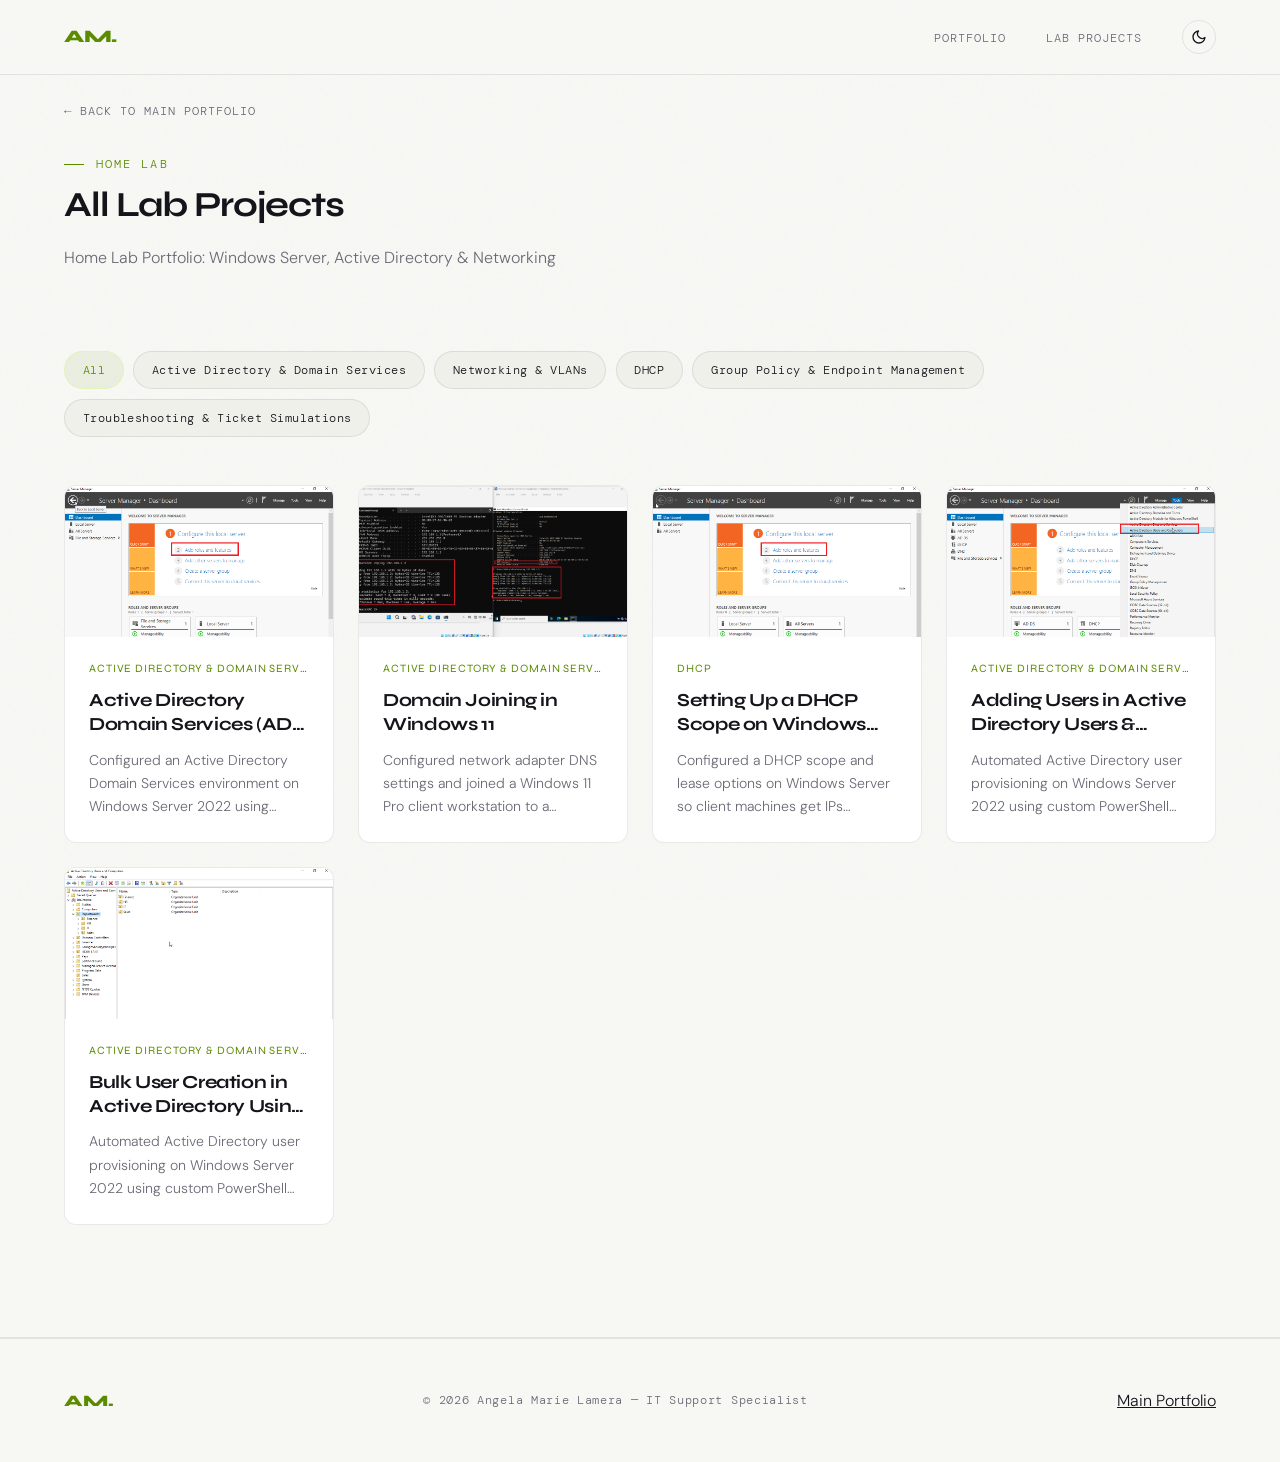
<file: homelab/index.html>
<!DOCTYPE html>
<html lang="en">
<head>
    <meta charset="UTF-8">
    <meta name="viewport" content="width=device-width, initial-scale=1.0">
    <title>Lab Projects</title>
    <script>
        // Apply saved/system theme before first paint to avoid a flash of the wrong theme.
        (function () {
            const stored = localStorage.getItem("theme");
            const prefersLight = window.matchMedia("(prefers-color-scheme: light)").matches;
            if (stored === "light" || (!stored && prefersLight)) {
                document.documentElement.classList.add("light");
            }
        })();
    </script>
    <link rel="preconnect" href="https://fonts.googleapis.com">
    <link href="https://fonts.googleapis.com/css2?family=Syne:wght@400;600;700;800&family=DM+Mono:ital,wght@0,300;0,400;1,300&family=DM+Sans:ital,wght@0,300;0,400;1,300&display=swap" rel="stylesheet">
    <link rel="stylesheet" href="assets/css/theme.css">
</head>
<body>

    <nav id="site-header"></nav>
       <header class="page-header">
        <a href="../index.html" class="back-link">&larr; Back to main portfolio</a>
        <div style="margin-top: 2rem;">
            <div class="section-label">Home Lab</div>
            <h1 id="page-title" class="section-title"></h1>
            <p id="page-tagline" class="page-tagline"></p>
        </div>
    </header>

    <main class="section-pad" style="padding-top: 0;">
        <div id="category-filters" class="filters"></div>

        <div id="project-grid" class="homelab-grid"></div>

        <p id="empty-state" class="empty-state hidden">No lab entries in this category yet.</p>
    </main>

    <div class="divider"></div>

    <footer id="site-footer"></footer>

    <script src="assets/js/config.js"></script>
    <script src="assets/js/data/data.js"></script>
    <script src="assets/js/data/domain.js"></script>
   <script src="assets/js/data/data_dhcp.js"></script>
    <script src="assets/js/common.js"></script>
    <script src="assets/js/data/adding_users.js"></script>
    <script src="assets/js/data/adding_users_cli.js"></script>
    <script>
        function getActiveCategory() {
            const params = new URLSearchParams(window.location.search);
            return params.get("category") || "";
        }

        function renderFilters(activeSlug) {
            const el = document.getElementById("category-filters");
            let html = `<a href="index.html" class="filter-chip${activeSlug === "" ? " active" : ""}">All</a>`;
            CATEGORIES.forEach((cat) => {
                const isActive = activeSlug === cat.slug;
                html += `<a href="index.html?category=${cat.slug}" class="filter-chip${isActive ? " active" : ""}">${cat.name}</a>`;
            });
            el.innerHTML = html;
        }

        function renderProjects(activeSlug) {
            const grid = document.getElementById("project-grid");
            const empty = document.getElementById("empty-state");

            let projects = publishedProjects();
            if (activeSlug) {
                projects = projects.filter((p) => p.category === activeSlug);
            }

            if (projects.length === 0) {
                grid.innerHTML = "";
                empty.classList.remove("hidden");
                return;
            }
            empty.classList.add("hidden");

            grid.innerHTML = projects.map((project) => {
                const cat = categoryBySlug(project.category);
                const cover = coverImage(project);
                const coverHtml = cover
                    ? `<img src="${cover.src}" alt="${project.title}" class="homelab-card-cover">`
                    : `<div class="homelab-card-cover" style="display:flex;align-items:center;justify-content:center;color:var(--muted);font-family:'DM Mono',monospace;font-size:0.75rem;">No screenshot yet</div>`;

                return `
                    <a href="project.html?slug=${project.slug}" class="homelab-card fade-up">
                        ${coverHtml}
                        <div class="homelab-card-body">
                            <div class="homelab-card-category">${cat ? cat.name : ""}</div>
                            <div class="homelab-card-title">${project.title}</div>
                            ${project.summary ? `<div class="homelab-card-desc">${project.summary}</div>` : ""}
                        </div>
                    </a>
                `;
            }).join("");

            initFadeUp();
        }

        document.addEventListener("DOMContentLoaded", () => {
            document.getElementById("page-title").textContent = "All Lab Projects";
            document.getElementById("page-tagline").textContent = SITE.tagline;

            const activeSlug = getActiveCategory();
            renderFilters(activeSlug);
            renderProjects(activeSlug);
        });
    </script>

</body>
</html>
</file>
<file: homelab/assets/css/theme.css>
/* ============================================================
   THEME — matches the design system of the main portfolio.html
   (Syne / DM Mono / DM Sans, dark editorial style) plus a
   light-mode variant for the day/night toggle.
   ============================================================ */

:root {
  --ink: #0b0b0f;               /* constant near-black, used for text sitting on the accent color */
  --bg: #0b0b0f;
  --surface: #111118;
  --surface2: #1a1a24;
  --border: rgba(255,255,255,0.07);
  --text: #e8e8f0;
  --muted: #6b6b80;
  --accent: #c8ff57;
  --accent-text: #c8ff57;       /* accent as used for text/icons — swapped for contrast in light mode */
  --accent2: #57b8ff;
  --accent3: #ff7957;
  --tag-bg: rgba(200,255,87,0.08);
  --nav-bg: rgba(11,11,15,0.7);
  --overlay: rgba(0,0,0,0.8);
  --noise-opacity: 0.4;
}

html.light {
  --bg: #f7f7f4;
  --surface: #ffffff;
  --surface2: #f0f0eb;
  --border: rgba(11,11,15,0.09);
  --text: #14141a;
  --muted: #6a6a76;
  --accent-text: #5c8a00;       /* darker green so it stays readable on a light background */
  --tag-bg: rgba(92,138,0,0.08);
  --nav-bg: rgba(247,247,244,0.75);
  --overlay: rgba(0,0,0,0.75);
  --noise-opacity: 0.15;
}

*, *::before, *::after { box-sizing: border-box; margin: 0; padding: 0; }

html { scroll-behavior: smooth; }

body {
  background: var(--bg);
  color: var(--text);
  font-family: 'DM Sans', sans-serif;
  font-weight: 300;
  line-height: 1.7;
  overflow-x: hidden;
  transition: background 0.25s ease, color 0.25s ease;
}

body::before {
  content: '';
  position: fixed;
  inset: 0;
  background-image: url("data:image/svg+xml,%3Csvg viewBox='0 0 200 200' xmlns='http://www.w3.org/2000/svg'%3E%3Cfilter id='n'%3E%3CfeTurbulence type='fractalNoise' baseFrequency='0.9' numOctaves='4' stitchTiles='stitch'/%3E%3C/filter%3E%3Crect width='100%25' height='100%25' filter='url(%23n)' opacity='0.03'/%3E%3C/svg%3E");
  opacity: var(--noise-opacity);
  pointer-events: none;
  z-index: 0;
}

a { color: inherit; }

/* ── NAV ── */
nav {
  position: fixed;
  top: 0; left: 0; right: 0;
  z-index: 100;
  display: flex;
  justify-content: space-between;
  align-items: center;
  padding: 1.25rem 4rem;
  backdrop-filter: blur(16px);
  -webkit-backdrop-filter: blur(16px);
  background: var(--nav-bg);
  border-bottom: 1px solid var(--border);
}

.nav-logo {
  font-family: 'Syne', sans-serif;
  font-weight: 800;
  font-size: 1.1rem;
  letter-spacing: -0.02em;
  color: var(--accent-text);
  text-decoration: none;
}

.nav-links {
  display: flex;
  align-items: center;
  gap: 2.5rem;
  list-style: none;
}

.nav-links a {
  font-family: 'DM Mono', monospace;
  font-size: 0.78rem;
  letter-spacing: 0.08em;
  text-transform: uppercase;
  color: var(--muted);
  text-decoration: none;
  transition: color 0.2s;
}

.nav-links a:hover { color: var(--text); }

.theme-toggle {
  width: 34px;
  height: 34px;
  display: flex;
  align-items: center;
  justify-content: center;
  border-radius: 50%;
  border: 1px solid var(--border);
  background: transparent;
  color: var(--text);
  cursor: pointer;
  transition: border-color 0.2s, color 0.2s, transform 0.2s;
}

.theme-toggle:hover {
  border-color: rgba(255,255,255,0.25);
  color: var(--accent-text);
  transform: translateY(-1px);
}

.theme-toggle svg { width: 16px; height: 16px; }

/* ── PAGE HEADER (hero-style header used on index/project pages) ── */
.page-header {
  padding: 6rem 4rem 3rem;
  position: relative;
}

.back-link {
  font-family: 'DM Mono', monospace;
  font-size: 0.78rem;
  letter-spacing: 0.08em;
  text-transform: uppercase;
  color: var(--muted);
  text-decoration: none;
  transition: color 0.2s;
  display: inline-flex;
  align-items: center;
  gap: 0.5rem;
}

.back-link:hover { color: var(--accent-text); }

/* ── SECTIONS / SHARED TYPE ── */
section, .section-pad {
  padding: 3rem 4rem 7rem;
  position: relative;
}

.section-label {
  font-family: 'DM Mono', monospace;
  font-size: 0.72rem;
  letter-spacing: 0.18em;
  text-transform: uppercase;
  color: var(--accent-text);
  margin-bottom: 0.75rem;
  display: flex;
  align-items: center;
  gap: 0.75rem;
}

.section-label::before {
  content: '';
  display: inline-block;
  width: 20px;
  height: 1px;
  background: var(--accent-text);
}

.section-title {
  font-family: 'Syne', sans-serif;
  font-weight: 700;
  font-size: clamp(2.2rem, 5vw, 2.0rem);
  letter-spacing: -0.03em;
  line-height: 1.05;
  margin-bottom: 1.25rem;
  color: var(--text);
}

.page-tagline {
  max-width: 560px;
  color: var(--muted);
  font-size: 1rem;
  line-height: 1.7;
}

.divider {
  width: 100%;
  height: 1px;
  background: var(--border);
  margin: 0;
}

/* ── BUTTONS ── */
.btn {
  font-family: 'DM Mono', monospace;
  font-size: 0.8rem;
  letter-spacing: 0.08em;
  text-transform: uppercase;
  text-decoration: none;
  padding: 0.9rem 2rem;
  border-radius: 4px;
  transition: all 0.25s;
  cursor: pointer;
  border: none;
  display: inline-block;
}

.btn-primary {
  background: var(--accent);
  color: var(--ink);
}

.btn-primary:hover {
  background: #d8ff70;
  transform: translateY(-2px);
  box-shadow: 0 8px 30px rgba(200,255,87,0.25);
}

.btn-ghost {
  background: transparent;
  color: var(--text);
  border: 1px solid var(--border);
}

.btn-ghost:hover {
  border-color: rgba(255,255,255,0.25);
  background: var(--surface);
  transform: translateY(-2px);
}

/* ── FILTER CHIPS ── */
.filters {
  display: flex;
  flex-wrap: wrap;
  gap: 0.6rem;
  margin: 2rem 0 3rem;
}

.filter-chip {
  font-family: 'DM Mono', monospace;
  font-size: 0.75rem;
  padding: 0.5rem 1.1rem;
  border-radius: 100px;
  background: var(--surface2);
  border: 1px solid var(--border);
  color: var(--text);
  letter-spacing: 0.04em;
  text-decoration: none;
  transition: border-color 0.2s, color 0.2s, background 0.2s;
}

.filter-chip:hover {
  border-color: rgba(255,255,255,0.25);
}

.filter-chip.active {
  background: var(--tag-bg);
  border-color: rgba(200,255,87,0.3);
  color: var(--accent-text);
}

/* ── HOME LAB CARDS (matches the rest of the portfolio's dark theme) ── */
.homelab-grid {
  display: grid;
  grid-template-columns: repeat(4, 1fr);   /* 3 cards fill the whole row */
  gap: 1.5rem;
}

.homelab-card {
  display: flex;
  flex-direction: column;
  background: var(--surface);
  border-radius: 12px;
  overflow: hidden;
  text-decoration: none;
  color: var(--text);
  border: 1px solid var(--border);
  transition: border-color 0.3s, transform 0.3s;
}

.homelab-card:hover {
  border-color: rgba(255,255,255,0.14);
  transform: translateY(-4px);
}

/* Same 16:9 image box on every card, scales with the card width. */
.homelab-card-cover {
  display: block;
  flex-shrink: 0;
  width: 100%;
  aspect-ratio: 16 / 9;
  object-fit: cover;
  object-position: top center;
  background: var(--surface2);
}

.homelab-card-body {
  display: flex;
  flex-direction: column;
  flex: 1;
  padding: 1.5rem;
}

/* One line, always: long category names get "..." instead of wrapping and
   pushing the title down on some cards but not others. */
.homelab-card-category {
  font-family:'Syne', sans-serif;
  font-size: 0.7rem;
  line-height: 1.4;
  letter-spacing: 0.08em;
  text-transform: uppercase;
  color: var(--accent-text);
  margin-bottom: 0.75rem;
  white-space: nowrap;
  overflow: hidden;
  text-overflow: ellipsis;
}

/* Tight line-height (the page default of 1.7 made titles look loose) and a
   reserved two-line height, so every description starts at the same spot. */
.homelab-card-title {
  font-family: 'Syne', sans-serif;
  font-weight: 700;
  font-size: 1.15rem;
  line-height: 1.3;
  min-height: 2.6em;
  letter-spacing: -0.02em;
  margin-bottom: 0.75rem;
  color: var(--text);
  display: -webkit-box;
  -webkit-line-clamp: 2;
  -webkit-box-orient: vertical;
  overflow: hidden;
}

.homelab-card-desc {
  font-family: 'DM Sans', sans-serif;
  font-weight: 300;
  font-size: 0.88rem;
  line-height: 1.65;
  color: var(--muted);
  display: -webkit-box;
  -webkit-line-clamp: 3;
  -webkit-box-orient: vertical;
  overflow: hidden;
}

.hidden { display: none; }

.empty-state {
  color: var(--muted);
  font-family: 'DM Mono', monospace;
  font-size: 0.85rem;
  padding: 2rem 0;
}

/* ── PROJECT DETAIL ── */
.proj-meta {
  display: flex;
  flex-wrap: wrap;
  gap: 0.5rem 2rem;
  font-family: 'DM Mono', monospace;
  font-size: 0.78rem;
  color: var(--muted);
  margin-top: 1rem;
}

.proj-meta strong {
  color: var(--text);
  font-weight: 400;
}

.proj-gallery {
  display: grid;
  grid-template-columns: repeat(auto-fill, minmax(320px, 1fr));
  gap: 1.25rem;
  margin: 3rem 0;
}
/* ── steps card ── */
.gallery-card {
  display: block;
  width: 100%;
  text-align: left;
  background: var(--surface);
  border: 1px solid var(--border);
  border-radius: 12px;
  overflow: hidden;
  cursor: pointer;
  transition: border-color 0.3s, transform 0.3s;
  color: var(--text);
  font: inherit;
}

.gallery-card:hover {
  border-color: rgba(255,255,255,0.14);
  transform: translateY(-4px);
}

.gallery-card img {
  width: 100%;
  height: 200px;
  object-fit: cover;
  display: block;
  transition: transform 0.3s ease;
}

.gallery-card:hover img { transform: scale(1.05); }

.gallery-card-caption {
  padding: 0.6rem 0.9rem;
  font-family: 'DM Mono', monospace;
  font-size: 0.75rem;
  color: var(--muted);
}

.proj-description {
  background: var(--surface);
  border: 1px solid var(--border);
  border-radius: 12px;
  padding: 2.5rem;
  color: black;
  font-size: 0.95rem;
  line-height: 1.85;
  white-space: pre-wrap;;
  margin-bottom: 4rem;
  text-align: justify;
}

.related-heading {
  font-family: 'Syne', sans-serif;
  font-weight: 700;
  font-size: 1.4rem;
  letter-spacing: -0.02em;
  margin-bottom: 1.5rem;
  color: var(--text);
}

/* ── LIGHTBOX ── */
.lightbox {
  position: fixed;
  inset: 0;
  background: var(--overlay);
  display: none;
  align-items: center;
  justify-content: center;
  z-index: 200;
  padding: 1.5rem;
}

.lightbox.open { display: flex; }

.lightbox-panel {
  background: var(--surface);
  border: 1px solid var(--border);
  border-radius: 12px;
  overflow: hidden;
  width: 100%;
  max-width: 1100px;
  max-height: 92vh;
  display: flex;
  flex-direction: column;
  box-shadow: 0 30px 80px rgba(0,0,0,0.5);
}

@media (min-width: 768px) {
  .lightbox-panel { flex-direction: row; }
}

.lightbox-img-wrap {
  position: relative;
  background: #000;
  display: flex;
  align-items: center;
  justify-content: center;
  max-height: 70vh;
  overflow: auto;
}

@media (min-width: 768px) {
  .lightbox-img-wrap { flex: 1; max-height: 90vh; }
}

.lightbox-img-wrap img {
  max-width: 100%;
  max-height: 70vh;
  object-fit: contain;
  cursor: zoom-in;
  transition: transform 0.2s;
}

@media (min-width: 768px) {
  .lightbox-img-wrap img { max-height: 90vh; }
}

.lightbox-close,
.lightbox-nav {
  position: absolute;
  background: rgba(0,0,0,0.55);
  color: #fff;
  border: none;
  border-radius: 50%;
  width: 34px;
  height: 34px;
  display: flex;
  align-items: center;
  justify-content: center;
  font-size: 1.2rem;
  line-height: 1;
  cursor: pointer;
  z-index: 5;
}

.lightbox-close:hover, .lightbox-nav:hover { background: rgba(0,0,0,0.75); }

.lightbox-close { top: 0.75rem; right: 0.75rem; display: none; }
@media (max-width: 767px) { .lightbox-close { display: flex; } }

.lightbox-prev { left: 0.5rem; top: 50%; transform: translateY(-50%); }
.lightbox-next { right: 0.5rem; top: 50%; transform: translateY(-50%); }

.lightbox-counter {
  position: absolute;
  bottom: 0.5rem;
  left: 50%;
  transform: translateX(-50%);
  background: rgba(0,0,0,0.5);
  color: #fff;
  font-family: 'DM Mono', monospace;
  font-size: 0.7rem;
  padding: 0.25rem 0.6rem;
  border-radius: 100px;
}

.lightbox-side {
  flex-shrink: 0;
  width: 100%;
  padding: 1.5rem;
  display: flex;
  flex-direction: column;
  overflow-y: auto;
}

@media (min-width: 768px) {
  .lightbox-side { width: 300px; }
}

.lightbox-side-header {
  display: none;
  align-items: center;
  justify-content: space-between;
  margin-bottom: 1rem;
}

@media (min-width: 768px) {
  .lightbox-side-header { display: flex; }
}

.lightbox-side-header span {
  font-family: 'DM Mono', monospace;
  font-size: 0.68rem;
  letter-spacing: 0.1em;
  text-transform: uppercase;
  color: var(--muted);
}

.lightbox-side-header button {
  background: none;
  border: none;
  color: var(--muted);
  font-size: 1.3rem;
  line-height: 1;
  cursor: pointer;
}

.lightbox-side-header button:hover { color: var(--text); }

.lightbox-caption {
  font-family: 'DM Sans', sans-serif;
  font-size: 0.9rem;
  color: var(--text);
  white-space: pre-line;
}

.lightbox-caption-empty {
  font-family: 'DM Sans', sans-serif;
  font-size: 0.9rem;
  font-style: italic;
  color: var(--muted);
}

.lightbox-footer {
  margin-top: auto;
  padding-top: 1.5rem;
}

.lightbox-footer p {
  font-family: 'DM Mono', monospace;
  font-size: 0.7rem;
  color: var(--muted);
  margin-bottom: 0.5rem;
}

.lightbox-footer a {
  font-family: 'DM Mono', monospace;
  font-size: 0.72rem;
  color: var(--accent-text);
  text-decoration: none;
}

.lightbox-footer a:hover { text-decoration: underline; }

.not-found {
  padding: 3rem 0 8rem;
  color: var(--muted);
  font-family: 'DM Mono', monospace;
}

/* ── FOOTER ── */
footer {
  padding: 3rem 4rem;
  border-top: 1px solid var(--border);
  display: flex;
  justify-content: space-between;
  align-items: center;
  flex-wrap: wrap;
  gap: 1rem;
}

.footer-logo {
  font-family: 'Syne', sans-serif;
  font-weight: 800;
  font-size: 1rem;
  color: var(--accent-text);
  text-decoration: none;
}

.footer-copy {
  font-family: 'DM Mono', monospace;
  font-size: 0.72rem;
  letter-spacing: 0.06em;
  color: var(--muted);
}

/* ── ANIMATIONS ── */
.fade-up {
  opacity: 0;
  transform: translateY(30px);
  transition: opacity 0.7s ease, transform 0.7s ease;
}

.fade-up.visible {
  opacity: 1;
  transform: translateY(0);
}

/* ── RESPONSIVE ── */
@media (max-width: 900px) {
  nav { padding: 1.25rem 2rem; }
  .nav-links { gap: 1.25rem; }
  section, .section-pad { padding: 3rem 2rem 5rem; }
  .page-header { padding: 6rem 2rem 2rem; }
  footer { padding: 2.5rem 2rem; flex-direction: column; text-align: center; }
}

@media (max-width: 600px) {
  .nav-links a:not(.theme-toggle) { display: none; }
}
</file>
